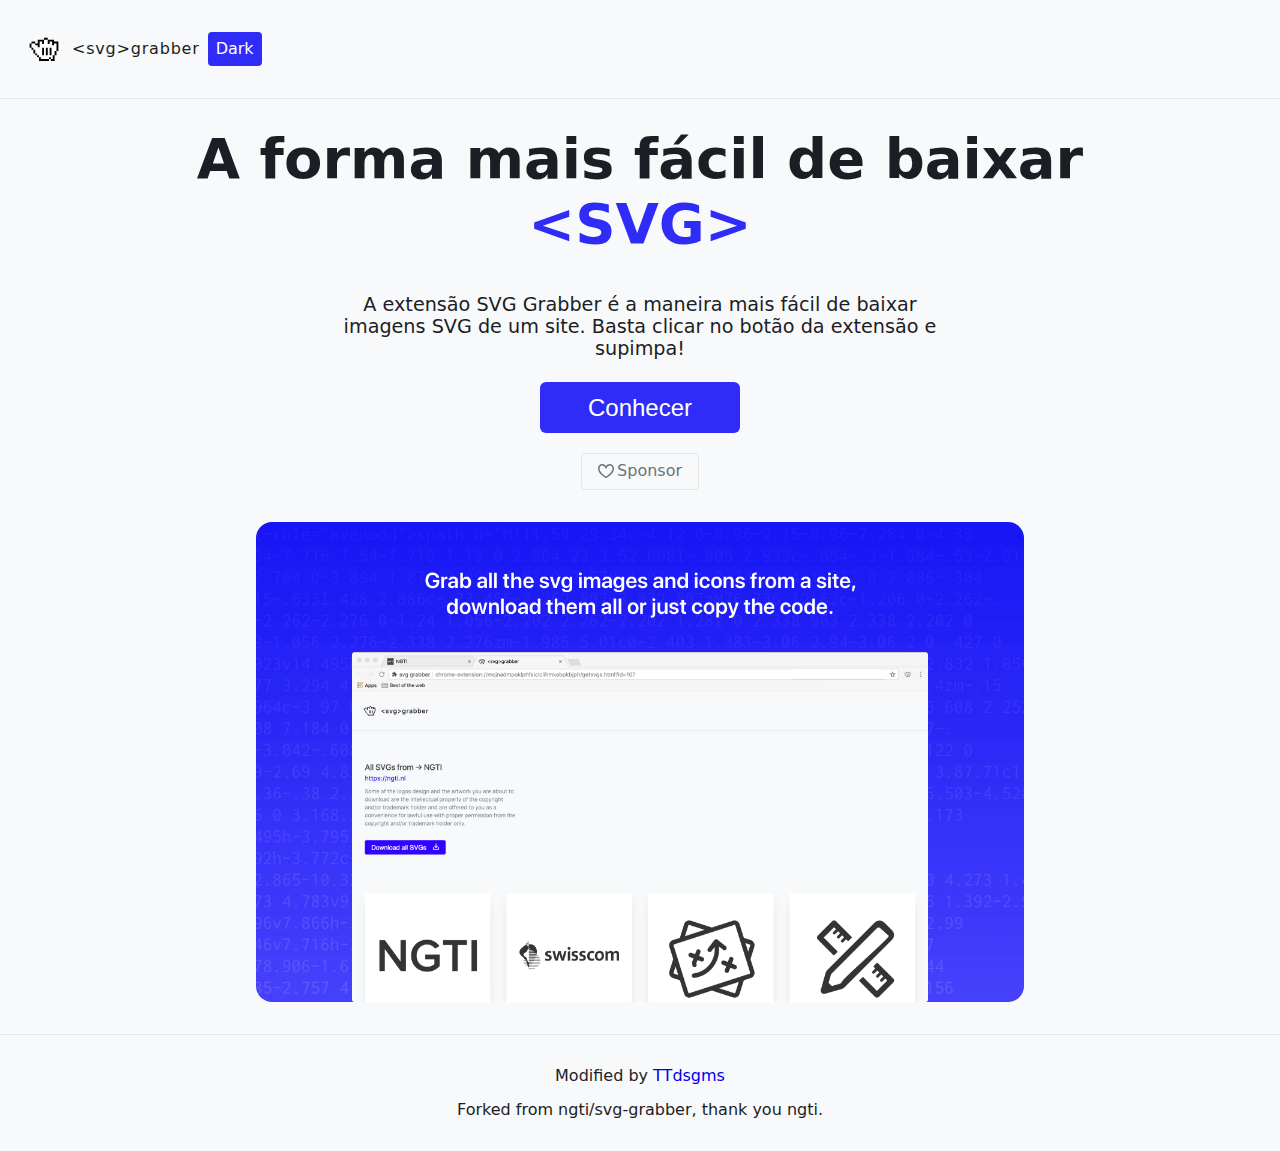
<file: website/index.html>
<!DOCTYPE html>
<html lang='en'>
<head>
	<!--
*	svg-grabber.netlify.app
*	ttdsgms.netlify.app
*	ttgm.netlify.app
*	ttgms.netlify.app
*
*	© Copyright 2023 svg-grabber - All Rights Reserved.
*
*	pt-BR: svg-grabber, o website oficial.
*	En: svg-grabber, the official website.
*	Es: svg-grabber, el sitio web oficial.
-->
<head>
	<!--Meta Tags-->
		<meta charset="UTF-8">
		<meta http-equiv="X-UA-Compatible" content="IE=edge">
		<meta name="description" content="A tool to quickly preview and get all the svg assets from a website.">
		<meta name="keywords" content="svg-grabber">
		<meta name="author" content="NGTI, TTdsgms">
		<meta name="designer" content="NGTI, TTdsgms">
		<meta name="copyright" content="NGTI"/>
		<meta name="distribution" content="Global">
		<meta name="viewport" content="width=device-width, initial-scale=1.0, user-scalable=no">
	<!--Meta Tags-->
		<title>&lt;svg&gt;grabber</title>
		<link rel="shortcut icon" href="assets/img/favicon.ico" type="image/x-icon">
		<link rel="stylesheet" type="text/css" href="assets/css/style.css">
		<link rel="canonical" href="https://svg-grabber.netlify.app">
	<!--Open Graph-->
		<meta property="og:title" content="svg-grabber"/>
		<meta property="og:description" content="A tool to quickly preview and get all the svg assets from a website."/>
		<meta property="og:type" content="website"/>
		<meta property="og:url" content="https://svg-grabber.netlify.app"/>
		<!--Og Image-->
			<!--Main-->
				<meta property="og:image" content="https://svg-grabber.netlify.app/assets/img/svg-grabber-screenshot.png"/>
				<meta property="og:image:secure_url" content="https://svg-grabber.netlify.app/assets/img/svg-grabber-screenshot.png">
				<meta property="og:image:width" content="2560"/>
				<meta property="og:image:height" content="1600"/>
				<meta property="og:image:type" content="image/png">
				<meta property="og:image:alt" content="svg-grabber"/>
			<!--Main-->
		<!--Og Image-->
		<meta property="og:site_name" content="svg-grabber"/>
		<meta property="og:locale" content="pt_BR">
		<meta property="article:published_time" content="2022"/>
	  	<!--<meta property="article:modified_time" content=""/>-->
		<meta property="article:section" content="Website"/>
		<meta property="article:tag" content="svg-grabber"/>
	<!--Open Graph-->
	<!--Twitter Cards-->
		<meta name="twitter:card" value="summary">
		<meta name="twitter:title" content="svg-grabber">
		<meta name="twitter:description" content="A tool to quickly preview and get all the svg assets from a website.">
		<meta name="twitter:creator" content="@ttdsgms">
		<meta name="twitter:site" content="@ttdsgms">
		<meta name="twitter:image" content="https://svg-grabber.netlify.app/assets/img/svg-grabber-screenshot.png">
		<meta name="twitter:card" content="summary_large_image">
		<meta name="twitter:domain" content="svg-grabber">
		<meta name="twitter:app:country" content="BR">
	<!--Twitter Cards-->
	<!--Fonts Preconnect-->
		<link rel="preconnect" href="https://fonts.googleapis.com">
		<link rel="preconnect" href="https://fonts.gstatic.com" crossorigin>
	<!--Fonts Preconnect-->
	<!--Fonts-->
		<link href='https://fonts.googleapis.com/css?family=Inconsolata:400,700' rel='stylesheet'>
	<!--Fonts-->
</head>
<body>
	<header>
		<svg xmlns="http://www.w3.org/2000/svg" viewBox="0 0 64 64" class="logo">
			<path d="M12 23v7h3v3h3v6h3v3h3v3h3v3h13v-3h3v3h3v-6h3v-7h3V23h-4v3h-3v-6h-4v4h-3v-7h-6l-.25 7H29v-4h-4v9h-3v-3h-4v-3" fill="#FFF"></path>
			<path d="M22 23h-4v3h4v3h3V17h-3v6zm19-6h4v3h-4v-3zm-29 3h6v3h-6v-3zm17-3h3v7h-3v-7zm0 13h3v12h-3V30zM9 23h3v7H9v-7zm3 7h3v3h-3v-3zm6 9h3v3h-3v-3zm3 3h3v3h-3v-3zm19 3h3v3h-3v-3zm3 3h3v3h-3v-3zm-16 0h13v3H27v-3zm-3-3h3v6h-3v-6zm-9-12h3v6h-3v-6zm20-3h3v12h-3V30zm6 0h3v12h-3V30zm5 12h3v9h-3v-9zm3-7h3v7h-3v-7zM38 17h3v7h-3v-7zm7 0h3v9h-3v-9zm3 3h4v3h-4v-3zm4 0h3v15h-3V20zm-27-3h4v3h-4v-3zm7-3h6v3h-6v-3z"></path>
		</svg>
		<h1 class="title">&lt;svg&gt;grabber</h1>
		<p onclick="toggleTheme()" class="switcher">Dark</p>
	</header>
	<main>
		<h1>A forma mais fácil de baixar<br><span>&lt;SVG&gt;</span></h1>
		<p>A extensão SVG Grabber é a maneira mais fácil de baixar imagens SVG de um site. Basta clicar no botão da extensão e supimpa!</p>
		<a href="https://github.com/ttdsgms/svg-grabber"><button>Conhecer</button></a>
		<a href="https://github.com/sponsors/ttdsgms" class="sponsor">
			<svg xmlns="http://www.w3.org/2000/svg" viewBox="0 0 16 16" fill="#6a737d">
				<path d="M4.25 2.5c-1.336 0-2.75 1.164-2.75 3 0 2.15 1.58 4.144 3.365 5.682A20.565 20.565 0 008 13.393a20.561 20.561 0 003.135-2.211C12.92 9.644 14.5 7.65 14.5 5.5c0-1.836-1.414-3-2.75-3-1.373 0-2.609.986-3.029 2.456a.75.75 0 01-1.442 0C6.859 3.486 5.623 2.5 4.25 2.5zM8 14.25l-.345.666-.002-.001-.006-.003-.018-.01a7.643 7.643 0 01-.31-.17 22.075 22.075 0 01-3.434-2.414C2.045 10.731 0 8.35 0 5.5 0 2.836 2.086 1 4.25 1 5.797 1 7.153 1.802 8 3.02 8.847 1.802 10.203 1 11.75 1 13.914 1 16 2.836 16 5.5c0 2.85-2.045 5.231-3.885 6.818a22.08 22.08 0 01-3.744 2.584l-.018.01-.006.003h-.002L8 14.25zm0 0l.345.666a.752.752 0 01-.69 0L8 14.25z"/>
			</svg>
			Sponsor
		</a>
		<img draggable="false" src="assets/img/svg-grabber-screenshot.png" alt="Preview">
	</main>
	<footer>
		<p>Modified by <a href="https://ttdsgms.netlify.com" target="_blank" rel="noopener noreferrer">TTdsgms</a></p>
		<p>Forked from ngti/svg-grabber, thank you ngti.</p>
	</footer>
	<script>
		function toggleTheme(){
		const currentStyles = getComputedStyle(document.documentElement);
		const switcher = document.querySelector(".switcher");

		if (currentStyles.getPropertyValue('--background') === '#f7f9fa'){
			document.documentElement.style.setProperty('--background', '#212529');
			document.documentElement.style.setProperty('--text', '#fafafa');
			switcher.innerHTML = "Light"
		} else{
			document.documentElement.style.setProperty('--background', '#f7f9fa');
			document.documentElement.style.setProperty('--text', '##1d1d25');
			switcher.innerHTML = "Dark"
		}
		}
	</script>
	<!--Emoji-->
		<script src="https://twemoji.maxcdn.com/v/latest/twemoji.min.js" crossorigin="anonymous"></script><script>var body = document.getElementsByTagName('body')[0];var total = body.getElementsByTagName('body').length;twemoji.parse(body, {"folder":"https://twemoji.maxcdn.com/v/latest/svg","ext":".svg","base":""});</script><style>img.emoji {width: 28px; margin: 0.5em 0 0.1em; vertical-align: -0.1em; pointer-events: none; -webkit-user-drag: none;}</style>
	<!--Emoji-->
</body>
</html>
</file>
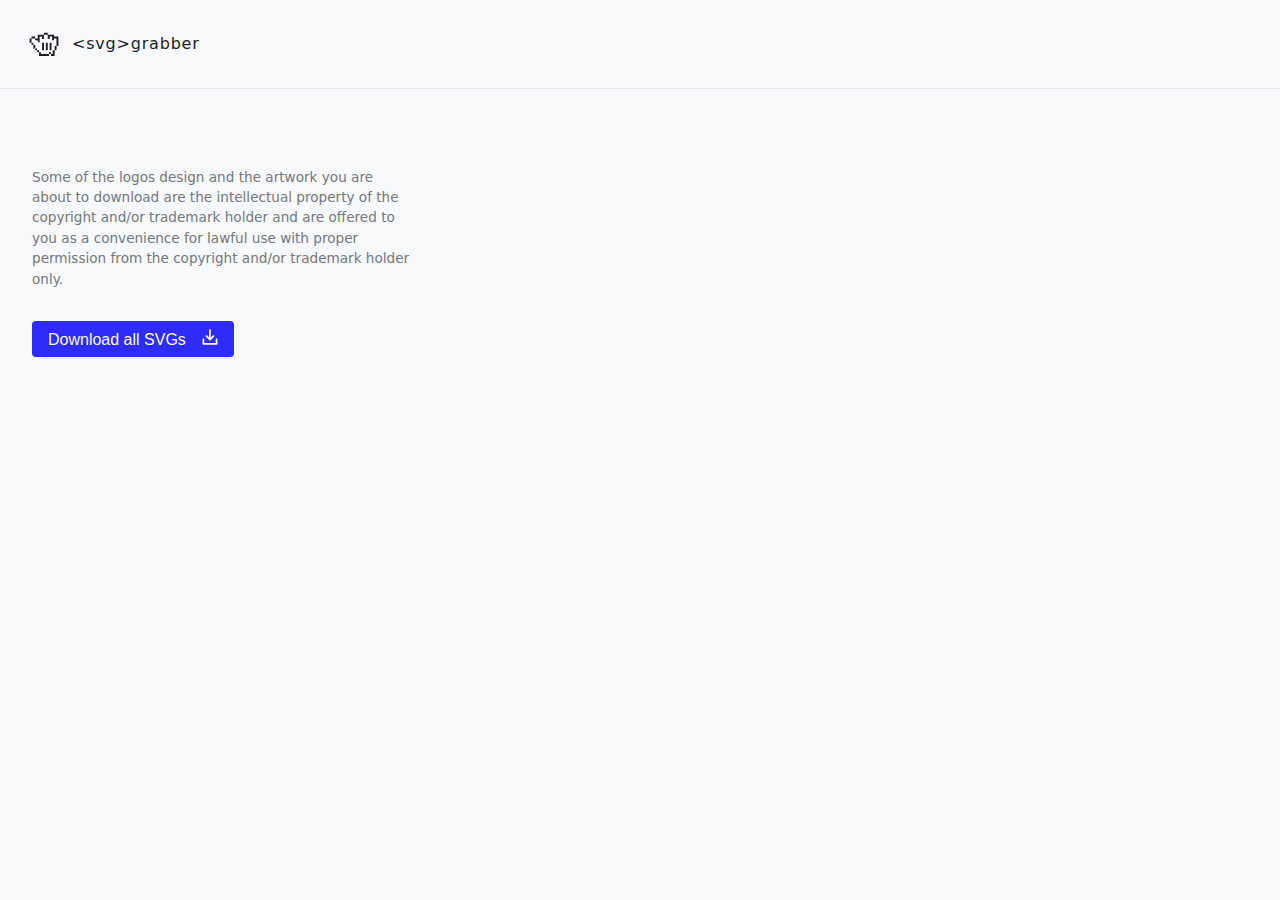
<file: extension/getsvgs.html>
<!DOCTYPE html>
<html lang='en'>
<head>
<head>
	<!--Meta Tags-->
		<meta charset="UTF-8">
		<meta http-equiv="X-UA-Compatible" content="IE=edge">
		<meta name="description" content="A tool to quickly preview and get all the svg assets from a website.">
		<meta name="keywords" content="svg-grabber">
		<meta name="author" content="NGTI, TTdsgms">
		<meta name="designer" content="NGTI, TTdsgms">
		<meta name="copyright" content="NGTI"/>
		<meta name="distribution" content="Global">
		<meta name="viewport" content="width=device-width, initial-scale=1.0, user-scalable=no">
		<!--<meta name="theme-color" content="#ffffff">-->
	<!--Meta Tags-->
		<title>&lt;svg&gt;grabber</title>
		<link rel="stylesheet" type="text/css" href="assets/css/style.css">
		<link rel="canonical" href="https://github.com/ttdsgms/svg-grabber">
	<!--Open Graph-->
		<meta property="og:title" content="svg-grabber"/>
		<meta property="og:description" content="A tool to quickly preview and get all the svg assets from a website."/>
		<meta property="og:type" content="website"/>
		<meta property="og:url" content="https://github.com/ttdsgms/svg-grabber"/>
		<!--Og Image-->
			<!--Main-->
				<meta property="og:image" content="https://raw.githubusercontent.com/ttdsgms/svg-grabber/master/assets/img/svg-grabber-screenshot.png"/>
				<meta property="og:image:secure_url" content="https://raw.githubusercontent.com/ttdsgms/svg-grabber/master/assets/img/svg-grabber-screenshot.png">
				<meta property="og:image:width" content="2560"/>
				<meta property="og:image:height" content="1600"/>
				<meta property="og:image:type" content="image/png">
				<meta property="og:image:alt" content="svg-grabber"/>
			<!--Main-->
		<!--Og Image-->
		<meta property="og:site_name" content="svg-grabber"/>
		<meta property="og:locale" content="pt_BR">
		<meta property="article:published_time" content="2022"/>
	  	<!--<meta property="article:modified_time" content=""/>-->
		<meta property="article:section" content="Website"/>
		<meta property="article:tag" content="svg-grabber"/>
	<!--Open Graph-->
	<!--Twitter Cards-->
		<meta name="twitter:card" value="summary">
		<meta name="twitter:title" content="svg-grabber">
		<meta name="twitter:description" content="A tool to quickly preview and get all the svg assets from a website.">
		<meta name="twitter:creator" content="@ttdsgms">
		<meta name="twitter:site" content="@ttdsgms">
		<meta name="twitter:image" content="https://raw.githubusercontent.com/ttdsgms/svg-grabber/master/assets/img/svg-grabber-screenshot.png">
		<meta name="twitter:card" content="summary_large_image">
		<meta name="twitter:domain" content="svg-grabber">
		<meta name="twitter:app:country" content="BR">
	<!--Twitter Cards-->
	<!--Fonts Preconnect-->
		<link rel="preconnect" href="https://fonts.googleapis.com">
		<link rel="preconnect" href="https://fonts.gstatic.com" crossorigin>
	<!--Fonts Preconnect-->
	<!--Fonts-->
		<link href='https://fonts.googleapis.com/css?family=Inconsolata:400,700' rel='stylesheet'>
	<!--Fonts-->
</head>
<body class='sans-serif'>
	<header>
		<svg xmlns="http://www.w3.org/2000/svg" viewBox="0 0 64 64" class="logo">
			<path d="M12 23v7h3v3h3v6h3v3h3v3h3v3h13v-3h3v3h3v-6h3v-7h3V23h-4v3h-3v-6h-4v4h-3v-7h-6l-.25 7H29v-4h-4v9h-3v-3h-4v-3" fill="#FFF"></path>
			<path d="M22 23h-4v3h4v3h3V17h-3v6zm19-6h4v3h-4v-3zm-29 3h6v3h-6v-3zm17-3h3v7h-3v-7zm0 13h3v12h-3V30zM9 23h3v7H9v-7zm3 7h3v3h-3v-3zm6 9h3v3h-3v-3zm3 3h3v3h-3v-3zm19 3h3v3h-3v-3zm3 3h3v3h-3v-3zm-16 0h13v3H27v-3zm-3-3h3v6h-3v-6zm-9-12h3v6h-3v-6zm20-3h3v12h-3V30zm6 0h3v12h-3V30zm5 12h3v9h-3v-9zm3-7h3v7h-3v-7zM38 17h3v7h-3v-7zm7 0h3v9h-3v-9zm3 3h4v3h-4v-3zm4 0h3v15h-3V20zm-27-3h4v3h-4v-3zm7-3h6v3h-6v-3z"></path>
		</svg>
		<h1 class="title">&lt;svg&gt;grabber</h1>
	</header>
	<div class='container'>
		<div class='all-from'>
			<h1 id='header'></h1>
			<a id='sender-url' href=''></a>
			<p class='disclaimer'>Some of the logos design and the artwork you are about to download are the intellectual property of the copyright and/or trademark holder and are offered to you as a convenience for lawful use with proper permission from the copyright and/or trademark holder only.</p>
				<button id='download-all'>
					<div class='button-icon'>
						Download all SVGs
						<div class='icon-small icon-right'>
							<svg xmlns='http://www.w3.org/2000/svg' viewBox='0 0 92 92'>
								<path fill='currentColor' d='M89 58.8V86c0 2.8-2.2 5-5 5H8c-2.8 0-5-2.2-5-5V58.8c0-2.8 2.2-5 5-5s5 2.2 5 5V81h66V58.8c0-2.8 2.2-5 5-5s5 2.2 5 5zM42.4 65c.9 1 2.2 1.5 3.6 1.5s2.6-.5 3.6-1.5l19.9-20.4c1.9-2 1.9-5.1-.1-7.1-2-1.9-5.1-1.9-7.1.1L51 49.3V6c0-2.8-2.2-5-5-5s-5 2.2-5 5v43.3L29.6 37.7c-1.9-2-5.1-2-7.1-.1s-2 5.1-.1 7.1l20 20.3z'/>
							</svg>
						</div>
					</div>
				</button>
		</div>
		<div id='svgcard' class='allsvg-container'></div>
		<input class='clipboard hidden'/>
	</div>
	<div class='notification notification-off'>
		<div class='icon icon-left'>
			<svg xmlns='http://www.w3.org/2000/svg' viewBox='0 0 92 92'>
				<path fill='currentColor' d='M34.4 72c-1.2 0-2.3-.4-3.2-1.3L11.3 50.8c-1.8-1.8-1.8-4.6 0-6.4 1.8-1.8 4.6-1.8 6.4 0l16.8 16.7 39.9-39.8c1.8-1.8 4.6-1.8 6.4 0 1.8 1.8 1.8 4.6 0 6.4l-43.1 43c-1 .9-2.1 1.3-3.3 1.3z'/>
			</svg>
		</div>
		<p>SVG code copied!</p>
	</div>
	<script src='assets/js/thirdParty/jszip.min.js'></script>
	<script src='assets/js/thirdParty/filesaver.min.js'></script>
	<script src='assets/js/getsvgs.js'></script>
</body>
</html>
</file>
<file: website/assets/css/style.css>
@import url(normalize.css);
@import url(extension.css);
:root{
	--main: #2f2cf8;
	--hover: #692cf8;
	--background: #f7f9fa;
	--text: #1d1d25;
	--text-selection: #1d1d25;
	--white: #ffffff;
	--font: system-ui, -apple-system, BlinkMacSystemFont, 'Segoe UI', Roboto, Oxygen, Ubuntu, Cantarell, 'Open Sans', 'Helvetica Neue', sans-serif;
}

body{
	background-color: var(--background);
	font-size: 16px;
}

::selection{
	background-color: var(--main);
	color: var(--white);
}

a{
	text-decoration: none;
}

header{
	display: flex;
	align-items: center;
	border-bottom: 1px solid #e7e8eb;
	padding: 1.5rem;
}
header p{
	cursor: pointer;
	color: var(--white);
	background-color: var(--main);
	padding: 0.5em 0.5em;
	margin: 0.5em;
	border-radius: 0.25em;
	transition: all 0.25s ease-in-out;
	border: none;
	user-select: none;
	-moz-user-select: none;
	-ms-user-select: none;
	-webkit-user-select: none;
}

.logo{
	width: 2.5rem;
	height: 2.5rem;
	margin-right: .5rem;
}

header h1{
	color: var(--text);
	font-size: 1rem;
	font-weight: 500;
	letter-spacing: .05em;
}
main{
	display: flex;
	flex-direction: column;
	align-items: center;
}
main h1{
	font-size: 3.5em;
	font-weight: 800;
	margin: 0.5em 0;
	text-align: center;
	color: var(--text);
}
main h1 span{
	color: var(--main);
}
main p{
	font-size: 1.2em;
	margin: 0.5em;
	max-width: 50%;
	text-align: center;
	color: var(--text);
}
main button{
	cursor: pointer;
	color: var(--white);
	background-color: var(--main);
	padding: 0.5em 2em;
	font-size: 1.5em;
	margin: 0.5em;
	border-radius: 0.25em;
	transition: all 0.25s ease-in-out;
	border: none;
}
main button::selection{
	background-color: var(--white);
	color: var(--text-selection);
}
main button:hover{
	border-radius: 1em;
}
main a.sponsor{
	cursor: pointer;
	color: #6a737d;
	display: flex;
	align-items: center;
	padding: 0.5em 1em;
	margin: 0.5em 0 2em 0;
	border: #E5E5E5 1px solid;
	border-radius: 0.25em;
	transition: all 0.25s ease-in-out;
}
main a.sponsor:hover{
	border-radius: 1em;
	background-color: #F5F5F5;
}
main a.sponsor svg{
	width: 1em;
	height: 1em;
	padding-right: 0.2em;
}
main img{
	max-width: 60%;
	border-radius: 1em;
	margin-bottom: 2em;
}
footer{
	color: var(--text);
	display: flex;
	flex-direction: column;
	align-items: center;
	border-top: 1px solid #e7e8eb;
	padding: 1.5rem;
}
footer p{
	margin: 0.5em;
}
</file>
<file: extension/assets/css/style.css>
@import url(normalize.css);
:root{
	--main: #2f2cf8;
	--hover: #692cf8;
	--background: #f7f9fa;
	--text: #1d1d25;
	--font: system-ui, -apple-system, BlinkMacSystemFont, 'Segoe UI', Roboto, Oxygen, Ubuntu, Cantarell, 'Open Sans', 'Helvetica Neue', sans-serif;
}

body{
	background-color: var(--background);
	font-size: 16px;
}

::selection{
	background-color: var(--main);
	color: var(--background);
}

a{
	text-decoration: none;
}

button, a{
	color: var(--main);
	cursor: pointer;
	transition: color .25s ease-in-out;
}
button{
	user-select: none;
	-webkit-user-select: none;
	-moz-user-select: none;
	-ms-user-select: none;
}
.sans-serif{
	font-family: var(--font);
}

header{
	display: flex;
	align-items: center;
	border-bottom: 1px solid #e7e8eb;
	padding: 1.5rem;
}

.logo{
	fill: var(--text);
	width: 2.5rem;
	height: 2.5rem;
	margin-right: .5rem;
}

header h1{
	color: var(--text);
	font-size: 1rem;
	font-weight: 500;
	letter-spacing: .05em;
}

.container{
	padding: 4rem 2rem 6rem;
}

.all-from{
	margin-bottom: 6rem;
}

h1#header{
	color: #48494d;
	font-size: 1.25rem;
	font-weight: 500;
	line-height: 1.4;
	margin-bottom: .25rem;
}

.disclaimer{
	max-width: 28em;
	color: #75777c;
	font-size: .85rem;
	font-weight: 300;
	line-height: 1.5;
	margin-bottom: 2rem;
}

.all-from button{
	color: var(--background);
	background-color: var(--main);
	padding: .5rem 1rem;
	border-radius: .25rem;
	transition: background-color .25s ease-in-out;
}

.all-from button:hover, .all-from button:focus{
	color: var(--background);
	background-color: var(--hover);
} 

.allsvg-container{
	display: grid;
	grid-template-columns: repeat(auto-fit, minmax(256px, 1fr));
	grid-template-rows: auto;
	grid-column-gap: 2.5rem;
	grid-row-gap: 2.5rem;
	align-content: stretch;
}

.svg-card{
	color: #353336;
	padding: 2rem 2rem 0;
	border-radius: 0.25rem;
	background-color: var(--background);
	box-shadow: 0px 10px 48px -16px rgba(0, 0, 0, 0.25);
	display: flex;
	flex-flow: column;
	justify-content: space-between;
}

.actions{
	display: flex;
	justify-content: space-between;
	padding: 2rem 0;
}

button{
	background: none;
	outline: none;
	border: none;
}

.copy{
	padding: 0 1.5rem 0 0;
}

.button-icon{
	display: flex;
	align-items: baseline;
}


button:hover, button:focus, a:hover, a:focus{
	color: var(--hover);
}

.icon{
	width: 1.5rem;
	height: 1.5rem;
}

.icon-small{
	width: 1rem;
	height: 1rem;
}

.icon-left{
	margin-right: 1rem;
}

.icon-right{
	margin-left: 1rem;
}

.notification{
	display: flex;
	align-items: center;
	position: fixed;
	background-color: #2a2af8eb;
	color: #fff;
	padding: 1rem 1.5rem;
	border-radius: .5rem;
	bottom: 1.5rem;
	right: 1.5rem;
	z-index: 10;
	opacity: 0;
	box-shadow: 0px 8px 16px -2px rgba(52, 36, 221, 0.30);
	transition: all .25s ease-in-out;
}

.notification-on{
	opacity: 1;
	transform: translateX(0);
}

.notification-off{
	transform: translateX(240px);
}

.notification p{
	margin: 0;
}

.hidden{
	position: fixed;
	bottom: 0;
	right: 0;
	pointer-events: none;
	opacity: 0;
	transform: scale(0);
}
</file>
